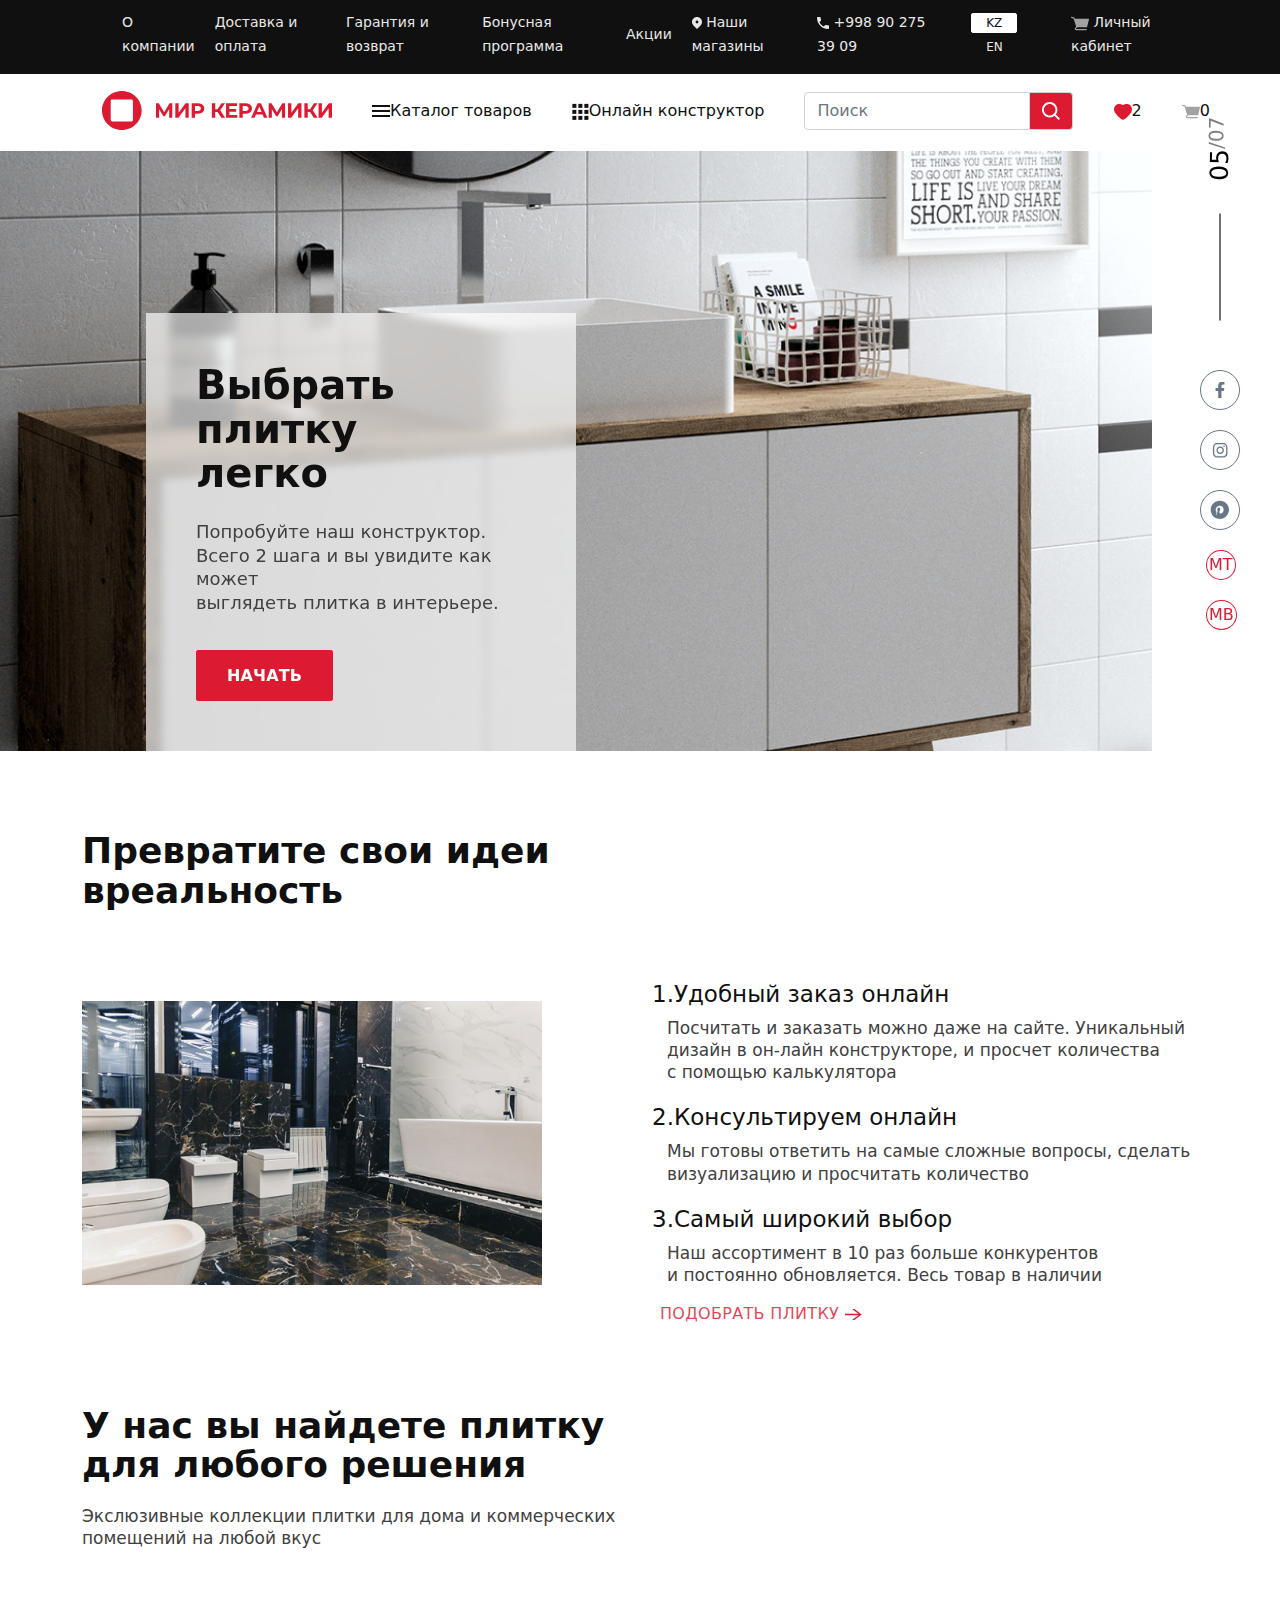
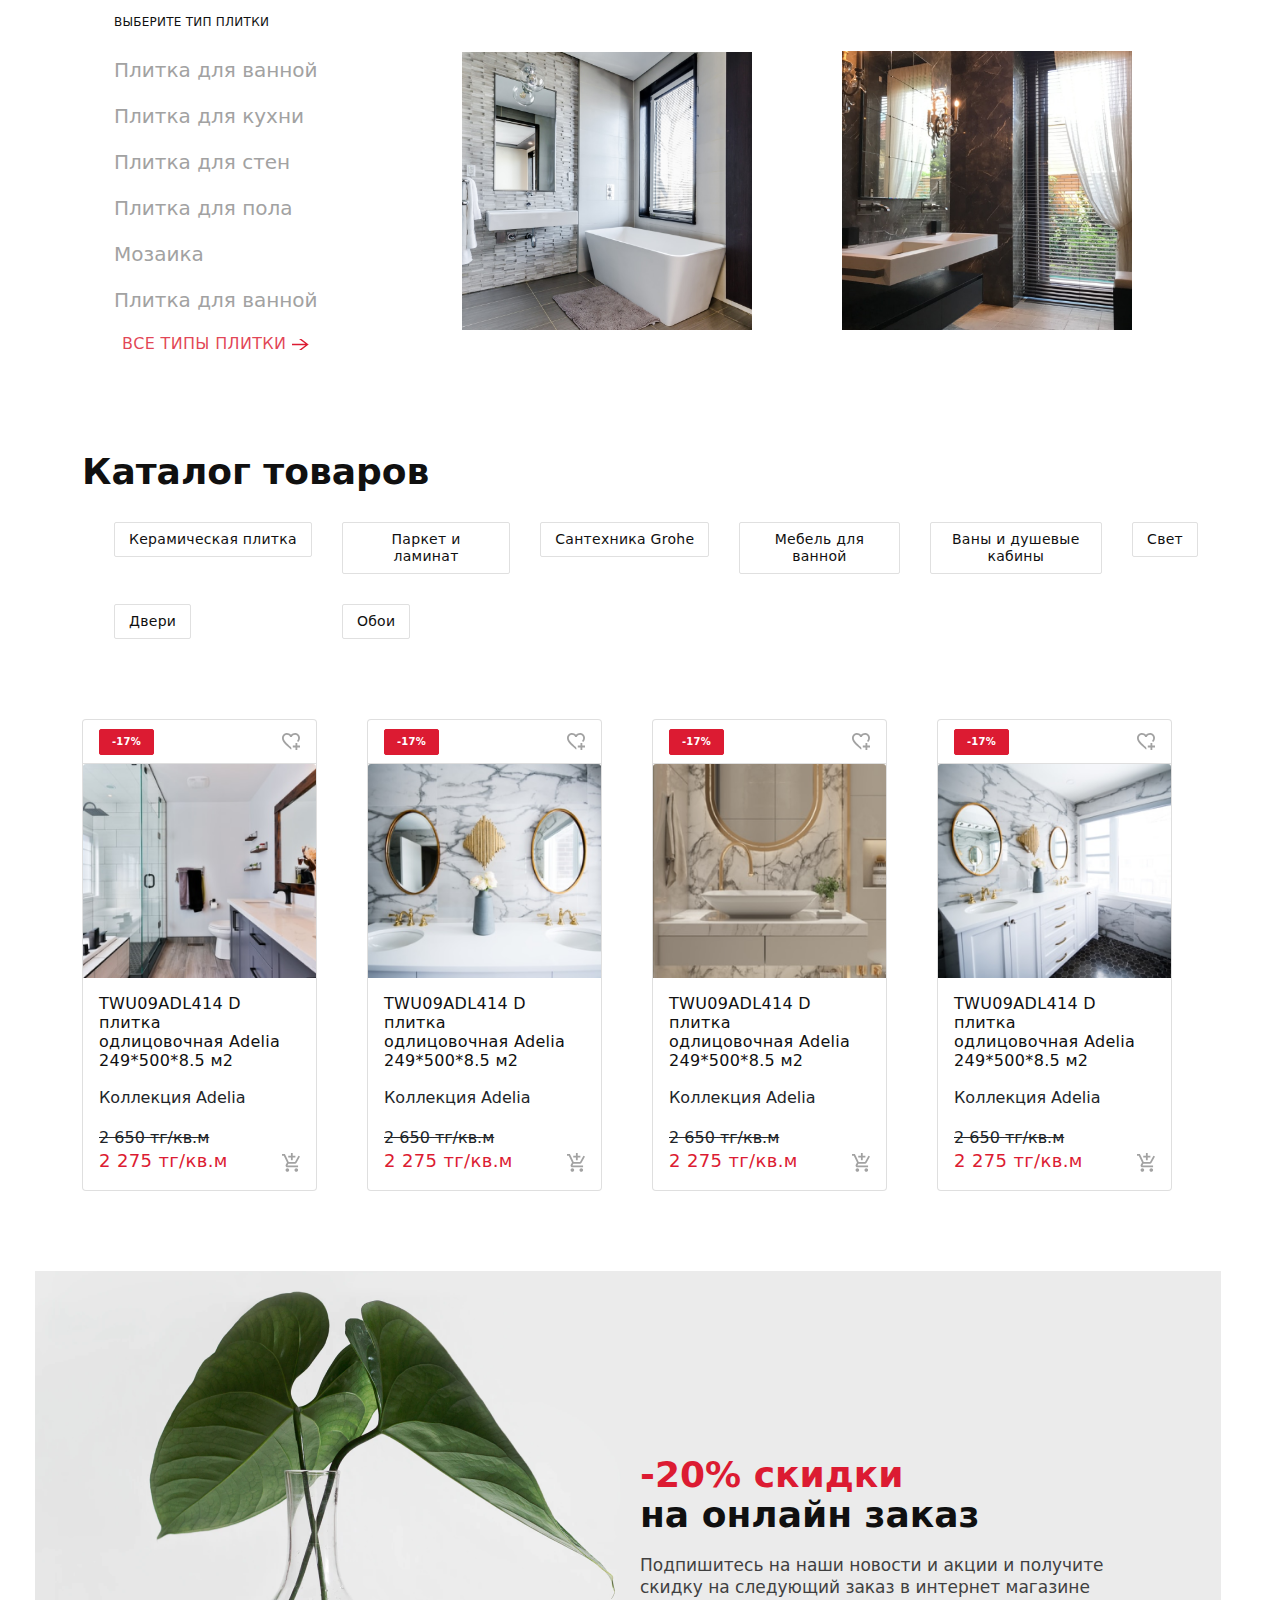
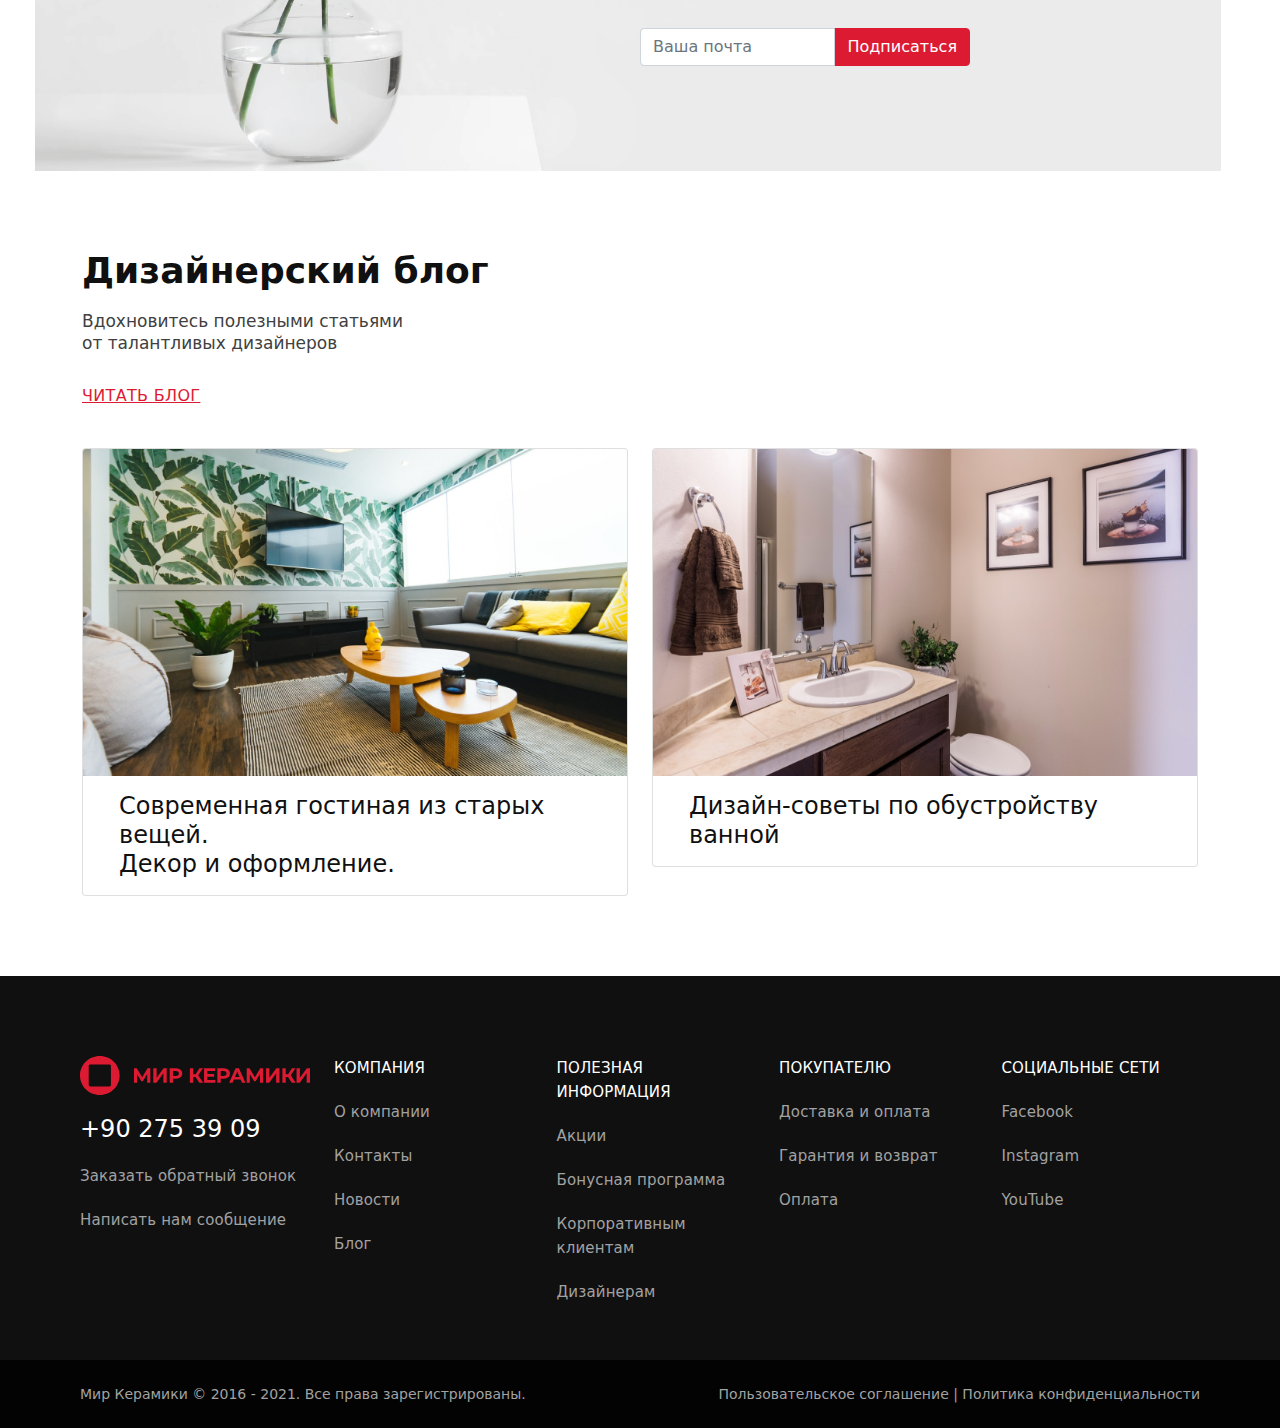
<file: index.html>
<!DOCTYPE html>
<html lang="en">
<head>
  <meta charset="UTF-8">
  <meta http-equiv="X-UA-Compatible" content="IE=edge">
  <meta name="viewport" content="width=device-width, initial-scale=1.0">
  <title>B.Sobitxanov</title>
  <link rel="stylesheet" href="bootstrap_files/css/bootstrap.min.css">
  <link rel="stylesheet" href="Style/style.css">
</head>
<body>
  <!-- nav_1 -->
  <nav class="nav_bar">
    <ul class="respon_ul">
      <li class="respon_li"><a href="#"><img src="./img/Vector (2).svg" alt=""></a></li>
      <!-- <li class="respon_li"><a href="#">О компании</a></li> -->
    </ul>
      <button class="menu">Menu</button>
      <input type="checkbox" id="chec"> 
    <ul class="nav_ul">
      <li class="li_link" style="--b:1"><a href="index.html"><img src="./img/Vector (2).svg" alt=""></a></li>
      <li class="li_link" style="--b:2"><a href="#next_2">О компании</a></li>
      <li class="li_link" style="--b:3"><a href="#next_3">Доставка и оплата</a></li>
      <li class="li_link" style="--b:4"><a href="#next_4">Гарантия и возврат</a></li>
      <li class="li_link" style="--b:5"><a href="#next_5">Бонусная программа</a></li>
      <li class="li_link" style="--b:6"><a href="#next_6">Акции</a></li>
      <li class="li_link" style="--b:7"><a href="#">
          <span><img src="./img/Vector1.svg" alt=""></span>
          Наши магазины
        </a></li>
      <li class="li_link link_animatsiya" style="--b:8"><a href="#">
          <span><img src="./img/Vector3.svg" alt=""></span>
          +998 90 275 39 09
        </a></li>
    </ul>
    <ul class="nav_ul2">
      <li class="li_link"><a href="#">
          <button class="nav_btn1">KZ</button>
          <button class="nav_btn2">EN</button>
        </a></li>
      <li class="li_link"><a href="#">
          <img src="./img/Vector.svg" alt="">
          Личный кабинет
        </a></li>
    </ul>
  </nav>
  <!-- nav_2 -->
  <div class="container Каталог">
    <ul class="товаров_ul d-flex">
      <li class="товаров_li katalog"><a href="index.html"><img src="./img/Vector (2).svg" alt=""></a></li>
      <li class="товаров_li katalog"><a href="#">
          <span><img src="./img/Vector (3).svg" alt=""></span>
          Каталог товаров</a></li>
      <li class="товаров_li katalog"><a href="#">
          <span><img src="./img/Vector.png" alt=""></span>
          Онлайн конструктор</a></li>
      <li class="товаров_li"><a href="#">
          <div class="input-group">
            <input type="text" class="form-control" placeholder="Поиск"
              aria-label="Dollar amount (with dot and two decimal places)">
            <span class="input-group-text span_bg"><img src="./img/lupa.svg" alt=""></span>
          </div>
        </a></li>
      <li class="товаров_li likke katalog"><a href="index.html"><span class="like_span"><img src="./img/like.svg"
              alt=""></span><span class="like">2</span></a></li>
      <li class="товаров_li likke katalog"><a href="bсего.html"><span class="shop_span"><img src="./img/shop.svg"
              alt=""></span><span class="shop">0</span></a></li>
    </ul>
  </div>
  <!-- SECTION_1 -->
  <section class="плитку">
    <div class="легко">
      <h1 style="--c:1" id="next_1">Выбрать плитку <br>
        легко</h1>
      <p style="--c:2">Попробуйте наш конструктор. <br> Всего 2 шага и вы увидите как может <br>выглядеть плитка в интерьере.</p>
      <form style="--c:3" action="https://t.me/SobitxanovBahromjon">
        <button>Начать</button>
      </form>
    </div>
  </section>
  <!-- SECTION_2 -->
  <section class="container свои all_mt">
    <h1 class="all_h1" id="next_2">Превратите свои идеи <br> вреальность</h1>
    <div class="row свои_cards">
      <div class="col-xl-6 col-lg-6 свои_img">
        <img src="./img/7-1170x450 1.png" alt="">
      </div>
      <div class="col-xl-6 col-lg-6">
        <div class="заказ">
          <h3>1.Удобный заказ онлайн</h3>
          <p>Посчитать и заказать можно даже на сайте. Уникальный <br> дизайн в он-лайн конструкторе, и просчет
            количества <br> с помощью калькулятора</p>
        </div>
        <div class="заказ">
          <h3>2.Консультируем онлайн</h3>
          <p>Мы готовы ответить на самые сложные вопросы, сделать <br> визуализацию и просчитать количество</p>
        </div>
        <div class="заказ">
          <h3>3.Самый широкий выбор</h3>
          <p>Наш ассортимент в 10 раз больше конкурентов <br> и постоянно обновляется. Весь товар в наличии</p>
        </div>
        <div class="readmore">
          <form action="https://t.me/SobitxanovBahromjon">
            <button>
              Подобрать плитку
              <span><img src="./img/Vector 1.svg" alt=""></span>
            </button>
          </form>
        </div>
      </div>
    </div>
  </section>
  <!-- SECTION_3 -->
  <section class="container коллекции all_mt">
    <h1 class="all_h1" id="next_3">У нас вы найдете плитку <br> для любого решения</h1>
    <p class="all_p">Экслюзивные коллекции плитки для дома и коммерческих <br> помещений на любой вкус</p>
    <div class="row коллекции_cards">
      <div class="col-xl-4 col-lg-6 col-md-12 col-sm-12">
        <ul class="коллекции_ul">
          <li class="коллекции_hed"><a href="#">ВЫБЕРИТЕ ТИП ПЛИТКИ</a></li>
          <li class="коллекции_li"><a href="#">Плитка для ванной</a></li>
          <li class="коллекции_li"><a href="#">Плитка для кухни</a></li>
          <li class="коллекции_li"><a href="#">Плитка для стен</a></li>
          <li class="коллекции_li"><a href="#">Плитка для пола</a></li>
          <li class="коллекции_li"><a href="#">Мозаика</a></li>
          <li class="коллекции_li"><a href="#">Плитка для ванной</a></li>
          <li class="коллекции_btn"><a href="#">
              <div class="readmore">
                <form action="https://t.me/SobitxanovBahromjon">
                  <button>
                    Все типы плитки
                    <span><img src="./img/Vector 1.svg" alt=""></span>
                  </button>
                </form>
              </div>
            </a></li>
        </ul>
      </div>
      <div class="col-xl-4 col-lg-6 col-md-6 col-sm-12 коллекции_cards_img">
        <img src="./img/Rectangle 3.png" alt="">
      </div>
      <div class="col-xl-4 col-lg-6 col-md-6 col-sm-12 коллекции_cards_img">
        <img src="./img/Rectangle 4.png" alt="">
      </div>
    </div>
  </section>
  <!-- SECTION_4 -->
  <section class="container Перейти all_mt">
    <h1 class="all_h1 Перейти_h1" id="next_4">Каталог товаров</h1>
    <ul class="Перейти_ul">
      <li class="Перейти_li"><a href="https://t.me/SobitxanovBahromjon"><button class="Перейти_btn">Керамическая плитка</button></a></li>
      <li class="Перейти_li"><a href="https://t.me/SobitxanovBahromjon"><button class="Перейти_btn">Паркет и ламинат</button></a></li>
      <li class="Перейти_li"><a href="https://t.me/SobitxanovBahromjon"><button class="Перейти_btn">Сантехника Grohe</button></a></li>
      <li class="Перейти_li"><a href="https://t.me/SobitxanovBahromjon"><button class="Перейти_btn">Мебель для ванной</button></a></li>
      <li class="Перейти_li"><a href="https://t.me/SobitxanovBahromjon"><button class="Перейти_btn">Ваны и душевые кабины</button></a></li>
      <li class="Перейти_li"><a href="https://t.me/SobitxanovBahromjon"><button class="Перейти_btn">Свет</button></a></li>
      <li class="Перейти_li"><a href="https://t.me/SobitxanovBahromjon"><button class="Перейти_btn">Двери</button></a></li>
      <li class="Перейти_li"><a href="https://t.me/SobitxanovBahromjon"><button class="Перейти_btn">Обои</button></a></li>
    </ul>
    <!-- <button class="Перейти_btn">Керамическая плитка</button>
    <button class="Перейти_btn">Паркет и ламинат</button>
    <button class="Перейти_btn">Сантехника Grohe</button>
    <button class="Перейти_btn">Мебель для ванной</button>
    <button class="Перейти_btn">Ваны и душевые кабины</button>
    <button class="Перейти_btn">Свет</button>
    <button class="Перейти_btn">Двери</button>
    <button class="Перейти_btn">Обои</button> -->
    <div class="row all_mt Перейти_cards">
      <div class="col-xl-3 col-lg-4 col-md-6 col-sm-12 m-6 Перейти_card">
        <div class="card card_img">
          <div class="card-header card_header d-flex">
            <div class="card_header_btn">
              <button>-17%</button>
            </div>
            <div class="card_header_img">
              <img src="./img/Vector (7).svg" alt="">
            </div>
          </div>
          <span class="card_span"><img src="./img/Rectangle 2.png" class="card-img-top" alt="..."></span>
          <div class="card-body">
            <p class="card-text card_p">TWU09ADL414 D плитка <br> одлицовочная Adelia <br>
              249*500*8.5 м2</p>
            <p class="Коллекция">Коллекция Adelia</p>
            <del class="Коллекция">2 650 тг/кв.м</del>
            <div class="narx d-flex">
              <a href="#">2 275 тг/кв.м</a>
              <button><span class="btn_img"><img src="./img/Vector (6).svg" alt=""></span></button>
            </div>
          </div>
        </div>
      </div>
      <div class="col-xl-3 col-lg-4 col-md-6 col-sm-12 m-6 Перейти_card">
        <div class="card card_img Перейтиcard1">
          <div class="card-header card_header d-flex">
            <div class="card_header_btn">
              <button>-17%</button>
            </div>
            <div class="card_header_img">
              <img src="./img/Vector (7).svg" alt="">
            </div>
          </div>
          <span class="card_span"><img src="./img/Rectangle 2 (1).png" class="card-img-top" alt="..."></span>
          <div class="card-body">
            <p class="card-text card_p">TWU09ADL414 D плитка <br> одлицовочная Adelia <br>
              249*500*8.5 м2</p>
            <p class="Коллекция">Коллекция Adelia</p>
            <del class="Коллекция">2 650 тг/кв.м</del>
            <div class="narx d-flex">
              <a href="#">2 275 тг/кв.м</a>
              <button><span class="btn_img"><img src="./img/Vector (6).svg" alt=""></span></button>
            </div>
          </div>
        </div>
      </div>
      <div class="col-xl-3 col-lg-4 col-md-6 col-sm-12 m-6 Перейти_card">
        <div class="card card_img Перейтиcard">
          <div class="card-header card_header d-flex">
            <div class="card_header_btn">
              <button>-17%</button>
            </div>
            <div class="card_header_img">
              <img src="./img/Vector (7).svg" alt="">
            </div>
          </div>
          <span class="card_span"><img src="./img/Rectangle 2 (2).png" class="card-img-top" alt="..."></span>
          <div class="card-body">
            <p class="card-text card_p">TWU09ADL414 D плитка <br> одлицовочная Adelia <br>
              249*500*8.5 м2</p>
            <p class="Коллекция">Коллекция Adelia</p>
            <del class="Коллекция">2 650 тг/кв.м</del>
            <div class="narx d-flex">
              <a href="#">2 275 тг/кв.м</a>
              <button><span class="btn_img"><img src="./img/Vector (6).svg" alt=""></span></button>
            </div>
          </div>
        </div>
      </div>
      <div class="col-xl-3 col-lg-4 col-md-6 col-sm-12 m-6 Перейти_card">
        <div class="card card_img Перейтиcard">
          <div class="card-header card_header d-flex">
            <div class="card_header_btn">
              <button>-17%</button>
            </div>
            <div class="card_header_img">
              <img src="./img/Vector (7).svg" alt="">
            </div>
          </div>
          <span class="card_span"><img src="./img/Rectangle 2 (3).png" class="card-img-top" alt="..."></span>
          <div class="card-body">
            <p class="card-text card_p">TWU09ADL414 D плитка <br> одлицовочная Adelia <br>
              249*500*8.5 м2</p>
            <p class="Коллекция">Коллекция Adelia</p>
            <del class="Коллекция">2 650 тг/кв.м</del>
            <div class="narx d-flex">
              <a href="#">2 275 тг/кв.м</a>
              <button><span class="btn_img"><img src="./img/Vector (6).svg" alt=""></span></button>
            </div>
          </div>
        </div>
      </div>
    </div>
  </section>
  <!-- SECTION_5 -->
  <section class="row скидки all_mt">
    <div class="col-xl-6 col-lg-6 col-md-6 скидки_img">
      <!-- <img src="./img/img (1).png" alt=""> -->
    </div>
    <div class="col-xl-6 col-lg-6 col-md-6 скидки_header">
      <h1 class="all_h1" id="next_5"><span class="foiz">-20% скидки</span><br> на онлайн заказ </h1>
      <p class="all_p скидки_header_p">Подпишитесь на наши новости и акции и получите <br> скидку на следующий заказ
        в интернет магазине
      </p>
      <form action="https://t.me/SobitxanovBahromjon">
        <div class="input-group card_input">
          <input type="email" id="cardinput" placeholder="Ваша почта" class="form-control"
            aria-label="Dollar amount (with dot and two decimal places)">
          <button class="input-group-text card_input_sp" id="cardbtn">Подписаться</button>
        </div>
      </form>
    </div>
    </div>
  </section>
  <!-- SECTION_6_CARD_DUO -->
  <section class="container блог all_mt">
    <h1 class="all_h1" id="next_6">Дизайнерский блог</h1>
    <p class="all_p блог_p">Вдохновитесь полезными статьями <br> от талантливых дизайнеров</p>
    <button class="блог_btn"><a href="#">Читать блог</a></button>
    <div class="row блог_cards">
      <div class="col-lg-6 col-md-6 col-sm-12 card_hover_body">
        <div class="card card_blog">
          <span class="card_span card_sp_hover">
            <img src="./img/Rectangle 6.png" class="card-img-top" alt="...">
            <span class="card_span_hover">
              <svg style="--a:1" xmlns="http://www.w3.org/2000/svg" width="16" height="16" fill="currentColor" class="bi bi-send"
                viewBox="0 0 16 16">
                <path
                  d="M15.854.146a.5.5 0 0 1 .11.54l-5.819 14.547a.75.75 0 0 1-1.329.124l-3.178-4.995L.643 7.184a.75.75 0 0 1 .124-1.33L15.314.037a.5.5 0 0 1 .54.11ZM6.636 10.07l2.761 4.338L14.13 2.576 6.636 10.07Zm6.787-8.201L1.591 6.602l4.339 2.76 7.494-7.493Z" />
              </svg>
              <svg style="--a:2" xmlns="http://www.w3.org/2000/svg" width="16" height="16" fill="currentColor"
                class="bi bi-bookmark" viewBox="0 0 16 16">
                <path
                  d="M2 2a2 2 0 0 1 2-2h8a2 2 0 0 1 2 2v13.5a.5.5 0 0 1-.777.416L8 13.101l-5.223 2.815A.5.5 0 0 1 2 15.5V2zm2-1a1 1 0 0 0-1 1v12.566l4.723-2.482a.5.5 0 0 1 .554 0L13 14.566V2a1 1 0 0 0-1-1H4z" />
              </svg>
              <svg style="--a:3" xmlns="http://www.w3.org/2000/svg" width="16" height="16" fill="currentColor" class="bi bi-bell"
                viewBox="0 0 16 16">
                <path
                  d="M8 16a2 2 0 0 0 2-2H6a2 2 0 0 0 2 2zM8 1.918l-.797.161A4.002 4.002 0 0 0 4 6c0 .628-.134 2.197-.459 3.742-.16.767-.376 1.566-.663 2.258h10.244c-.287-.692-.502-1.49-.663-2.258C12.134 8.197 12 6.628 12 6a4.002 4.002 0 0 0-3.203-3.92L8 1.917zM14.22 12c.223.447.481.801.78 1H1c.299-.199.557-.553.78-1C2.68 10.2 3 6.88 3 6c0-2.42 1.72-4.44 4.005-4.901a1 1 0 1 1 1.99 0A5.002 5.002 0 0 1 13 6c0 .88.32 4.2 1.22 6z" />
              </svg>
              <svg style="--a:4" xmlns="http://www.w3.org/2000/svg" width="16" height="16" fill="currentColor"
                class="bi bi-info-square" viewBox="0 0 16 16">
                <path
                  d="M14 1a1 1 0 0 1 1 1v12a1 1 0 0 1-1 1H2a1 1 0 0 1-1-1V2a1 1 0 0 1 1-1h12zM2 0a2 2 0 0 0-2 2v12a2 2 0 0 0 2 2h12a2 2 0 0 0 2-2V2a2 2 0 0 0-2-2H2z" />
                <path
                  d="m8.93 6.588-2.29.287-.082.38.45.083c.294.07.352.176.288.469l-.738 3.468c-.194.897.105 1.319.808 1.319.545 0 1.178-.252 1.465-.598l.088-.416c-.2.176-.492.246-.686.246-.275 0-.375-.193-.304-.533L8.93 6.588zM9 4.5a1 1 0 1 1-2 0 1 1 0 0 1 2 0z" />
              </svg>
              <svg style="--a:5" xmlns="http://www.w3.org/2000/svg" width="16" height="16" fill="currentColor"
                class="bi bi-exclamation-circle" viewBox="0 0 16 16">
                <path d="M8 15A7 7 0 1 1 8 1a7 7 0 0 1 0 14zm0 1A8 8 0 1 0 8 0a8 8 0 0 0 0 16z" />
                <path
                  d="M7.002 11a1 1 0 1 1 2 0 1 1 0 0 1-2 0zM7.1 4.995a.905.905 0 1 1 1.8 0l-.35 3.507a.552.552 0 0 1-1.1 0L7.1 4.995z" />
              </svg>
            </span>
          </span>
          <div class="card-body">
            <p class="card-text блог_card_p">Современная гостиная из старых вещей. <br>
              Декор и оформление.
            </p>
          </div>
        </div>
      </div>
      <div class="col-lg-6 col-md-6 col-sm-12 card_hover_body блог_crd_mt">
        <div class="card card_blog card_2blog">
          <span class="card_span card_sp_hover">
            <img src="./img/Rectangle 6 (1).png" class="card-img-top" alt="...">
            <span class="card_span_hover">
              <svg style="--a:1" xmlns="http://www.w3.org/2000/svg" width="16" height="16" fill="currentColor"
                class="bi bi-send" viewBox="0 0 16 16">
                <path
                  d="M15.854.146a.5.5 0 0 1 .11.54l-5.819 14.547a.75.75 0 0 1-1.329.124l-3.178-4.995L.643 7.184a.75.75 0 0 1 .124-1.33L15.314.037a.5.5 0 0 1 .54.11ZM6.636 10.07l2.761 4.338L14.13 2.576 6.636 10.07Zm6.787-8.201L1.591 6.602l4.339 2.76 7.494-7.493Z" />
              </svg>
              <svg style="--a:2" xmlns="http://www.w3.org/2000/svg" width="16" height="16" fill="currentColor"
                class="bi bi-bookmark" viewBox="0 0 16 16">
                <path
                  d="M2 2a2 2 0 0 1 2-2h8a2 2 0 0 1 2 2v13.5a.5.5 0 0 1-.777.416L8 13.101l-5.223 2.815A.5.5 0 0 1 2 15.5V2zm2-1a1 1 0 0 0-1 1v12.566l4.723-2.482a.5.5 0 0 1 .554 0L13 14.566V2a1 1 0 0 0-1-1H4z" />
              </svg>
              <svg style="--a:3" xmlns="http://www.w3.org/2000/svg" width="16" height="16" fill="currentColor"
                class="bi bi-bell" viewBox="0 0 16 16">
                <path
                  d="M8 16a2 2 0 0 0 2-2H6a2 2 0 0 0 2 2zM8 1.918l-.797.161A4.002 4.002 0 0 0 4 6c0 .628-.134 2.197-.459 3.742-.16.767-.376 1.566-.663 2.258h10.244c-.287-.692-.502-1.49-.663-2.258C12.134 8.197 12 6.628 12 6a4.002 4.002 0 0 0-3.203-3.92L8 1.917zM14.22 12c.223.447.481.801.78 1H1c.299-.199.557-.553.78-1C2.68 10.2 3 6.88 3 6c0-2.42 1.72-4.44 4.005-4.901a1 1 0 1 1 1.99 0A5.002 5.002 0 0 1 13 6c0 .88.32 4.2 1.22 6z" />
              </svg>
              <svg style="--a:4" xmlns="http://www.w3.org/2000/svg" width="16" height="16" fill="currentColor"
                class="bi bi-info-square" viewBox="0 0 16 16">
                <path
                  d="M14 1a1 1 0 0 1 1 1v12a1 1 0 0 1-1 1H2a1 1 0 0 1-1-1V2a1 1 0 0 1 1-1h12zM2 0a2 2 0 0 0-2 2v12a2 2 0 0 0 2 2h12a2 2 0 0 0 2-2V2a2 2 0 0 0-2-2H2z" />
                <path
                  d="m8.93 6.588-2.29.287-.082.38.45.083c.294.07.352.176.288.469l-.738 3.468c-.194.897.105 1.319.808 1.319.545 0 1.178-.252 1.465-.598l.088-.416c-.2.176-.492.246-.686.246-.275 0-.375-.193-.304-.533L8.93 6.588zM9 4.5a1 1 0 1 1-2 0 1 1 0 0 1 2 0z" />
              </svg>
              <svg style="--a:5" xmlns="http://www.w3.org/2000/svg" width="16" height="16" fill="currentColor"
                class="bi bi-exclamation-circle" viewBox="0 0 16 16">
                <path d="M8 15A7 7 0 1 1 8 1a7 7 0 0 1 0 14zm0 1A8 8 0 1 0 8 0a8 8 0 0 0 0 16z" />
                <path
                  d="M7.002 11a1 1 0 1 1 2 0 1 1 0 0 1-2 0zM7.1 4.995a.905.905 0 1 1 1.8 0l-.35 3.507a.552.552 0 0 1-1.1 0L7.1 4.995z" />
              </svg>
            </span>
          </span>
          <div class="card-body">
            <p class="card-text блог_card_p">Дизайн-советы по обустройству <br> ванной
            </p>
          </div>
        </div>
      </div>
    </div>
  </section>
  <footer class="footer all_mt" id="next_7">
    <div class="row">
        <ul class="col fotr_ul d-flex">
          <li class="fotr_head"><a href="index.html"><img src="./img/Vector (2).svg" alt=""></a></li>
          <li class="fotr_namer"><a href="https://t.me/SobitxanovBahromjon"><span id="tel">+</span>90 275 39 09</a></li>
          <li class="fotr_li"><a href="#">Заказать обратный звонок</a></li>
          <li class="fotr_li"><a href="#">Написать нам сообщение</a></li>
        </ul>
        <ul class="col fotr_ul d-flex">
          <li class="fotr_head"><a href="#">Компания</a></li>
          <li class="fotr_li"><a href="#">О компании</a></li>
          <li class="fotr_li"><a href="#">Контакты</a></li>
          <li class="fotr_li"><a href="#">Новости</a></li>
          <li class="fotr_li"><a href="#">Блог</a></li>
        </ul>
        <ul class="col fotr_ul d-flex">
          <li class="fotr_head"><a href="#">ПОЛЕЗНАЯ ИНФОРМАЦИЯ</a></li>
          <li class="fotr_li"><a href="#">Акции</a></li>
          <li class="fotr_li"><a href="#">Бонусная программа</a></li>
          <li class="fotr_li"><a href="#">Корпоративным клиентам</a></li>
          <li class="fotr_li"><a href="#">Дизайнерам</a></li>
        </ul>
        <ul class="col fotr_ul d-flex">
          <li class="fotr_head"><a href="#">Покупателю</a></li>
          <li class="fotr_li"><a href="#">Доставка и оплата</a></li>
          <li class="fotr_li"><a href="#">Гарантия и возврат</a></li>
          <li class="fotr_li"><a href="#">Оплата</a></li>
        </ul>
        <ul class="col fotr_ul d-flex">
          <li class="fotr_head"><a href="#">Социальные сети</a></li>
          <li class="fotr_li"><a href="#">Facebook</a></li>
          <li class="fotr_li"><a href="#">Instagram</a></li>
          <li class="fotr_li"><a href="#">YouTube</a></li>
        </ul>
    </div>
  </footer>
  <div class="Мир d-flex">
        <a href="#">Мир Керамики © 2016 - 2021. Все права зарегистрированы.</a>
        <a href="#">Пользовательское соглашение | Политика конфиденциальности</a>
  </div>
  <div class="position">
    <p>05<span>/07</span></p>
    <div class="chiziq"></div>
    <div class="position_imgs">
      <a href="https://t.me/SobitxanovBahromjon"><img src="./img/facebook.svg" alt=""></a>
      <a href="https://t.me/SobitxanovBahromjon"><img src="./img/instagram.svg" alt=""></a>
      <a href="https://t.me/SobitxanovBahromjon"><img src="./img/Group 138 (1).svg" alt=""></a>
      <a href="#"><button id="top">MT</button></a>
      <a href="#next_7"><button id="bottom">MB</button></a>
    </div>
  </div>
</body>
</html>
</file>
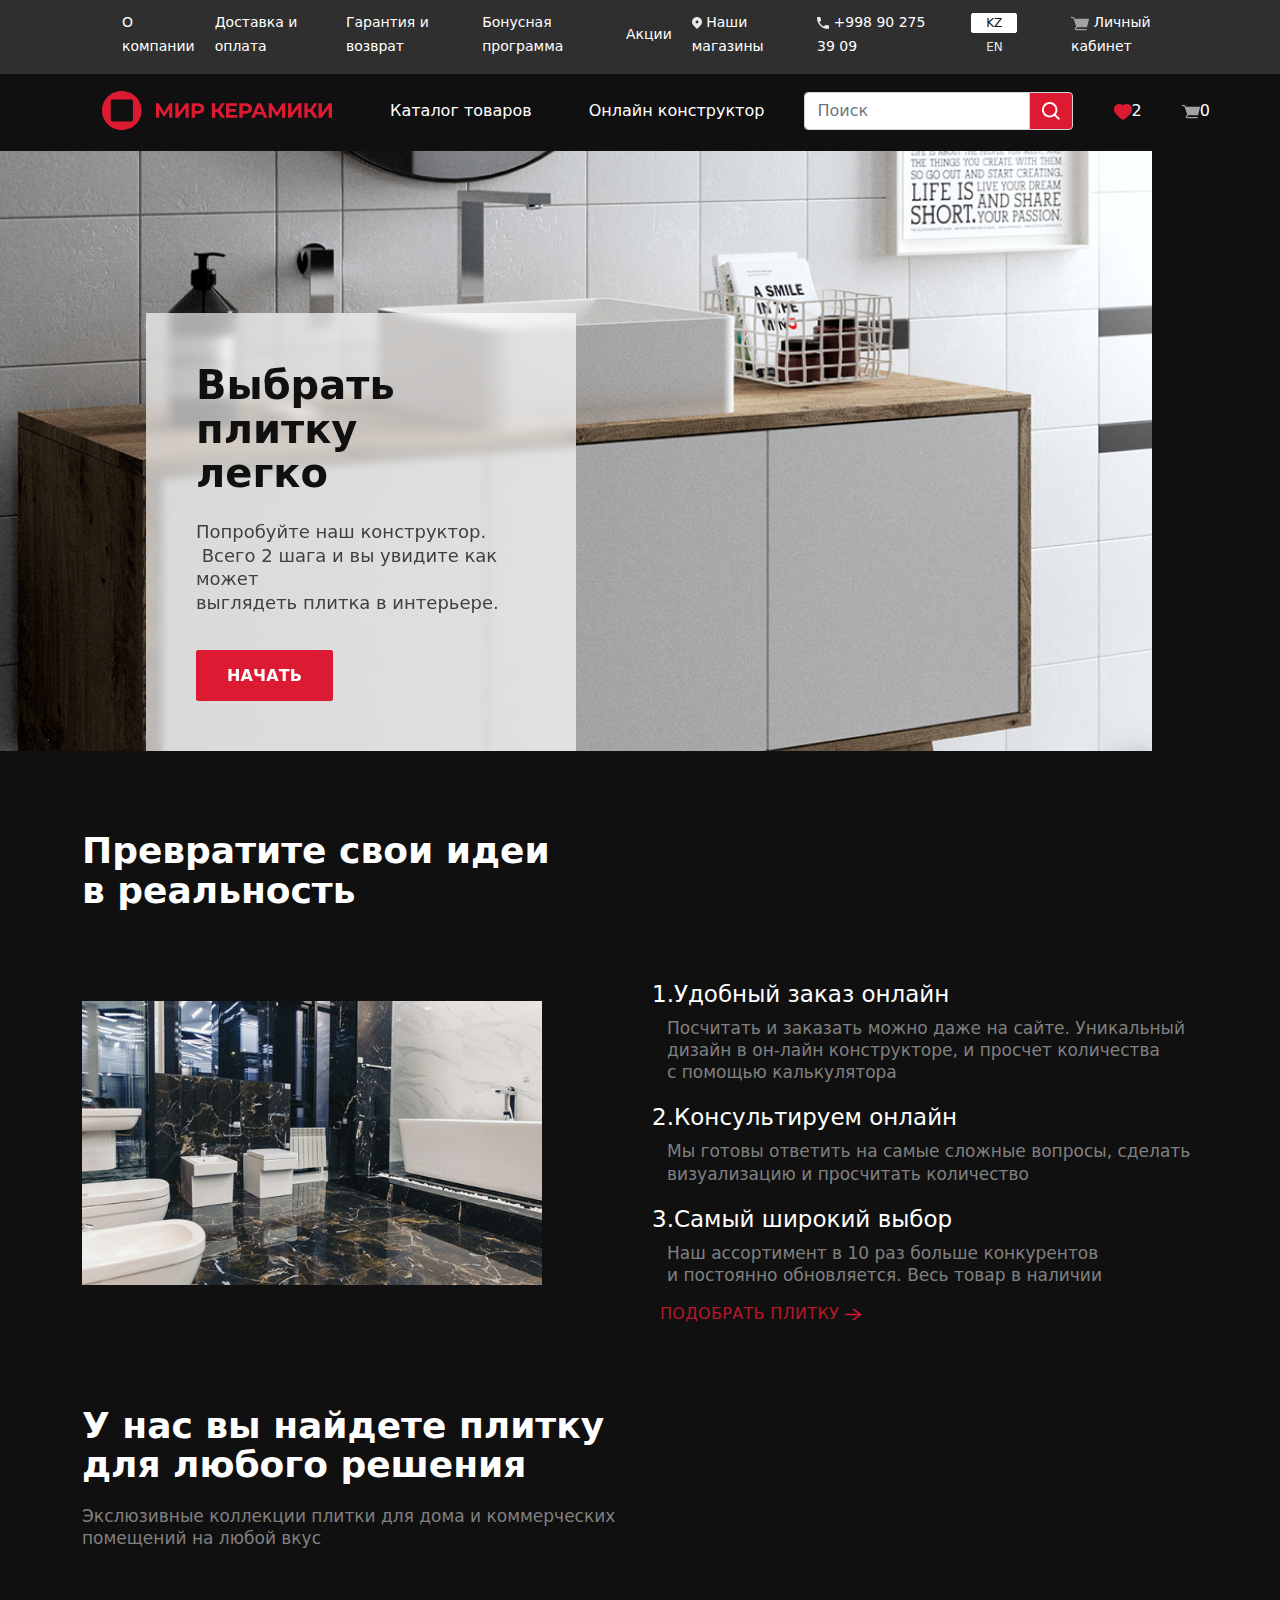
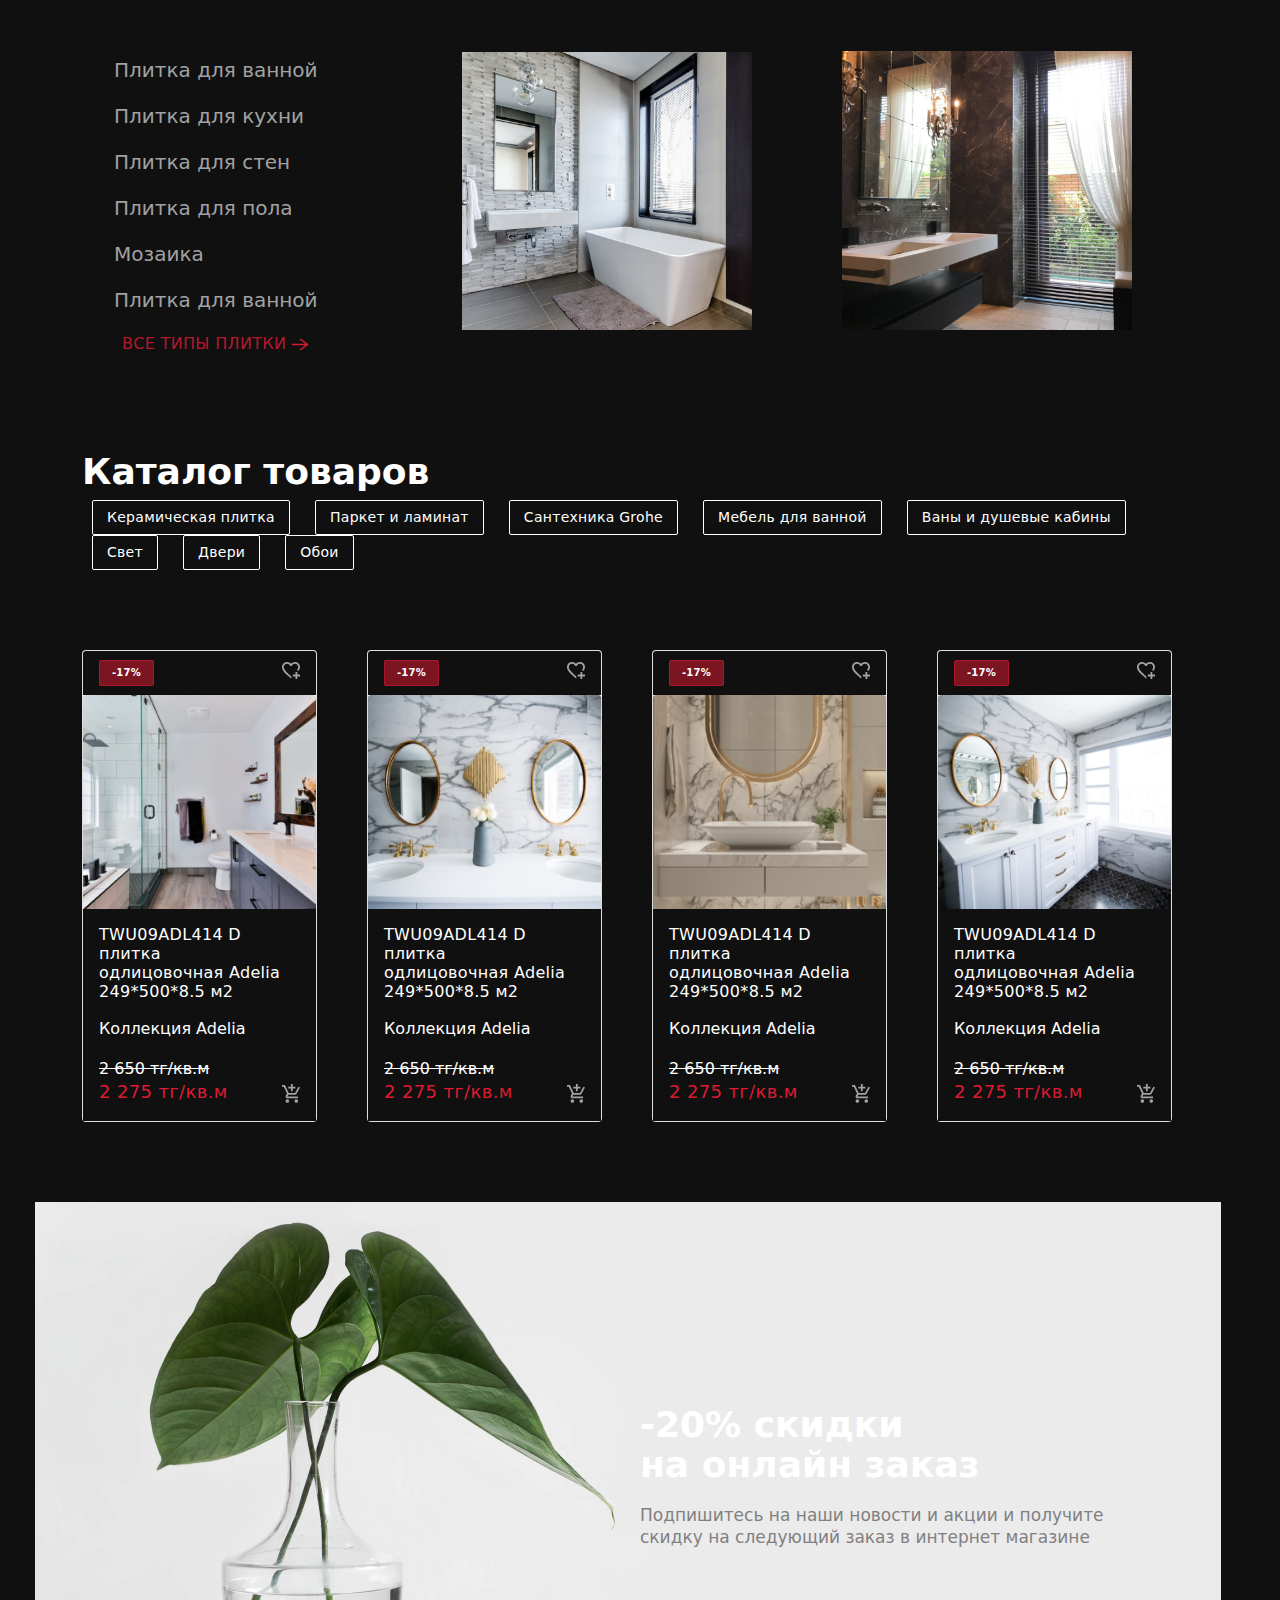
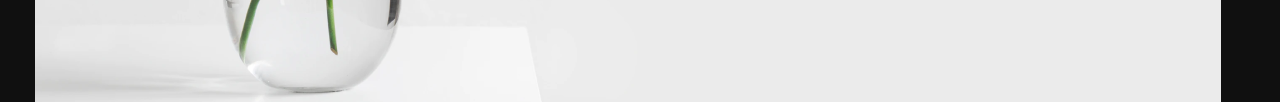
<file: bсего.html>
<!DOCTYPE html>
<html lang="en">
<head>
    <meta charset="UTF-8">
    <meta http-equiv="X-UA-Compatible" content="IE=edge">
    <meta name="viewport" content="width=device-width, initial-scale=1.0">
    <title>МИР</title>
    <link rel="stylesheet" href="bootstrap_files/css/bootstrap.min.css">
    <link rel="stylesheet" href="Style/bсего.css">
</head>
<body>
    <!-- nav_1 -->
    <nav class="nav_bar d-flex">
        <ul class="nav_ul d-flex">
            <li class="li_link"><a href="#">О компании</a></li>
            <li class="li_link"><a href="#">Доставка и оплата</a></li>
            <li class="li_link"><a href="#">Гарантия и возврат</a></li>
            <li class="li_link"><a href="#">Бонусная программа</a></li>
            <li class="li_link"><a href="#">Акции</a></li>
            <li class="li_link"><a href="#">
                <span><img src="./img/Vector1.svg" alt=""></span>
                Наши магазины
            </a></li>
            <li class="li_link"><a href="#">
                <span><img src="./img/Vector3.svg" alt=""></span>
                +998 90 275 39 09
            </a></li>
        </ul>
        <ul class="nav_ul2 d-flex">
            <li class="li_link"><a href="#">
                <button class="nav_btn1">KZ</button>
                <button class="nav_btn2">EN</button>
            </a></li>
            <li class="li_link"><a href="#">
                <img src="./img/Vector.svg" alt="">
                Личный кабинет
            </a></li>
        </ul>
    </nav>
    <!-- nav_2 -->
    <div class="container Каталог">
        <ul class="товаров_ul d-flex">
            <li class="товаров_li"><a href="index.html"><img src="./img/Vector (2).svg" alt=""></a></li>
            <li class="товаров_li"><a href="#">
              <span><img src="./img/Vector (3).svg" alt=""></span>
                Каталог товаров</a></li>
            <li class="товаров_li"><a href="#">
              <span><img src="./img/Vector.png" alt=""></span>
              Онлайн конструктор</a></li>
            <li class="товаров_li"><a href="#">
              <div class="input-group">
                <input type="text" class="form-control" placeholder="Поиск" aria-label="Dollar amount (with dot and two decimal places)">
                <span class="input-group-text span_bg"><img src="./img/lupa.svg" alt=""></span>
              </div>
            </a></li>
            <li class="товаров_li likke"><a href="index.html"><span class="like_span"><img src="./img/like.svg" alt=""></span><span class="like">2</span></a></li>
            <li class="товаров_li likke"><a href="bсего.html"><span class="shop_span"><img src="./img/shop.svg" alt=""></span><span class="shop">0</span></a></li>
          </ul>
    </div>
    <!-- SECTION_1 -->
    <section class="плитку">
        <!-- <img src="./img/image 40.png" alt=""> -->
        <div class="легко">
            <h1>Выбрать плитку <br>
            легко</h1>
            <p>Попробуйте наш конструктор. <br>  Всего 2 шага и вы увидите как может <br>выглядеть плитка в интерьере.</p>
            <form action="https://t.me/SobitxanovBahromjon">
                <button>Начать</button>
            </form>
        </div>
    </section>
    <!-- SECTION_2 -->
    <section class="container свои all_mt">
        <h1 class="all_h1">Превратите свои идеи <br> в реальность</h1>
        <div class="row свои_cards">
            <div class="col-xl-6 col-lg-6 свои_img">
                <img src="./img/7-1170x450 1.png" alt="">
            </div>
            <div class="col-xl-6 col-lg-6">
                <div class="заказ">
                  <h3>1.Удобный заказ онлайн</h3>
                  <p>Посчитать и заказать можно даже на сайте. Уникальный <br> дизайн в он-лайн конструкторе, и просчет количества <br> с помощью калькулятора</p>
                </div>
                <div class="заказ">
                  <h3>2.Консультируем онлайн</h3>
                  <p>Мы готовы ответить на самые сложные вопросы, сделать <br> визуализацию и просчитать количество</p>
                </div>
                <div class="заказ"> 
                  <h3>3.Самый широкий выбор</h3>
                  <p>Наш ассортимент в 10 раз больше конкурентов <br>  и постоянно обновляется. Весь товар в наличии</p>
                </div>
                <div class="readmore">
                  <form action="https://t.me/SobitxanovBahromjon">
                    <button>
                        Подобрать плитку
                        <span><img src="./img/Vector 1.svg" alt=""></span>
                      </button>
                  </form>
                </div>
              </div>
        </div>
    </section>
    <!-- SECTION_3 -->
    <section class="container коллекции all_mt">
        <h1 class="all_h1">У нас вы найдете плитку <br> для любого решения</h1>
        <p class="all_p">Экслюзивные коллекции плитки для дома и коммерческих <br> помещений на любой вкус</p>
        <div class="row коллекции_cards">
            <div class="col col-xl-4 col-lg-6 col-md-12">
                <ul class="коллекции_ul d-flex">
                    <li class="коллекции_hed"><a href="#">ВЫБЕРИТЕ ТИП ПЛИТКИ</a></li>
                    <li class="коллекции_li"><a href="#">Плитка для ванной</a></li>
                    <li class="коллекции_li"><a href="#">Плитка для кухни</a></li>
                    <li class="коллекции_li"><a href="#">Плитка для стен</a></li>
                    <li class="коллекции_li"><a href="#">Плитка для пола</a></li>
                    <li class="коллекции_li"><a href="#">Мозаика</a></li>
                    <li class="коллекции_li"><a href="#">Плитка для ванной</a></li>
                    <li class="коллекции_btn"><a href="#">
                        <div class="readmore">
                            <form action="https://t.me/SobitxanovBahromjon">
                              <button>
                                    Все типы плитки
                                  <span><img src="./img/Vector 1.svg" alt=""></span>
                                </button>
                            </form>
                          </div>
                    </a></li>
                </ul>
            </div>
            <div class="col col-xl-4 col-lg-6 col-md-6 col-sm-12 коллекции_cards_img">
                <img src="./img/Rectangle 3.png" alt="">
            </div>
            <div class="col col-xl-4 col-lg-6 col-md-6 коллекции_cards_img">
                <img src="./img/Rectangle 4.png" alt="">
            </div>
        </div>
    </section>
    <!-- SECTION_4 cards -->
    <section class="container Перейти all_mt">
        <h1 class="all_h1">Каталог товаров</h1>
        <button class="Перейти_btn">Керамическая плитка</button>
        <button class="Перейти_btn">Паркет и ламинат</button>
        <button class="Перейти_btn">Сантехника Grohe</button>
        <button class="Перейти_btn">Мебель для ванной</button>
        <button class="Перейти_btn">Ваны и душевые кабины</button>
        <button class="Перейти_btn">Свет</button>
        <button class="Перейти_btn">Двери</button>
        <button class="Перейти_btn">Обои</button>
        <div class="row all_mt">
            <div class="col-xl-3 col-lg-4 col-md-6 col-sm-12 m-6 Перейти_card">
                <div class="card card_img" style="width: 90%;">
                  <div class="card-header card_header d-flex">
                    <div class="card_header_btn">
                      <button>-17%</button>
                    </div>
                    <div class="card_header_img">
                      <img src="./img/Vector (7).svg" alt="">
                    </div>
                  </div>
                  <span class="card_span"><img src="./img/Rectangle 2.png" class="card-img-top" alt="..."></span>
                  <div class="card-body card_body">
                    <p class="card-text card_p">TWU09ADL414 D плитка <br> одлицовочная Adelia <br>
                      249*500*8.5 м2</p>
                      <p class="Коллекция">Коллекция Adelia</p>
                      <del class="Коллекция">2 650 тг/кв.м</del>
                      <div class="narx d-flex">
                        <a href="#">2 275 тг/кв.м</a>
                        <button><span><img src="./img/Vector (6).svg" alt=""></span></button>
                      </div>
                  </div>
                </div>
            </div>
            <div class="col-xl-3 col-lg-4 col-md-6 col-sm-12 m-6 Перейти_card">
                <div class="card card_img" style="width: 90%;">
                  <div class="card-header card_header d-flex">
                    <div class="card_header_btn">
                      <button>-17%</button>
                    </div>
                    <div class="card_header_img">
                      <img src="./img/Vector (7).svg" alt="">
                    </div>
                  </div>
                  <span class="card_span"><img src="./img/Rectangle 2 (1).png" class="card-img-top" alt="..."></span>
                  <div class="card-body card_body">
                    <p class="card-text card_p">TWU09ADL414 D плитка <br> одлицовочная Adelia <br>
                      249*500*8.5 м2</p>
                      <p class="Коллекция">Коллекция Adelia</p>
                      <del class="Коллекция">2 650 тг/кв.м</del>
                      <div class="narx d-flex">
                        <a href="#">2 275 тг/кв.м</a>
                        <button><span><img src="./img/Vector (6).svg" alt=""></span></button>
                      </div>
                  </div>
                </div>
            </div>
            <div class="col-xl-3 col-lg-4 col-md-6 col-sm-12 m-6 Перейти_card">
                <div class="card card_img" style="width: 90%;">
                  <div class="card-header card_header d-flex">
                    <div class="card_header_btn">
                      <button>-17%</button>
                    </div>
                    <div class="card_header_img">
                      <img src="./img/Vector (7).svg" alt="">
                    </div>
                  </div>
                  <span class="card_span"><img src="./img/Rectangle 2 (2).png" class="card-img-top" alt="..."></span>
                  <div class="card-body card_body">
                    <p class="card-text card_p">TWU09ADL414 D плитка <br> одлицовочная Adelia <br>
                      249*500*8.5 м2</p>
                      <p class="Коллекция">Коллекция Adelia</p>
                      <del class="Коллекция">2 650 тг/кв.м</del>
                      <div class="narx d-flex">
                        <a href="#">2 275 тг/кв.м</a>
                        <button><span><img src="./img/Vector (6).svg" alt=""></span></button>
                      </div>
                  </div>
                </div>
            </div>
            <div class="col-xl-3 col-lg-4 col-md-6 col-sm-12 m-6 Перейти_card">
                <div class="card card_img" style="width: 90%;">
                  <div class="card-header card_header d-flex">
                    <div class="card_header_btn">
                      <button>-17%</button>
                    </div>
                    <div class="card_header_img">
                      <img src="./img/Vector (7).svg" alt="">
                    </div>
                  </div>
                  <span class="card_span"><img src="./img/Rectangle 2 (3).png" class="card-img-top" alt="..."></span>
                  <div class="card-body card_body">
                    <p class="card-text card_p">TWU09ADL414 D плитка <br> одлицовочная Adelia <br>
                      249*500*8.5 м2</p>
                      <p class="Коллекция">Коллекция Adelia</p>
                      <del class="Коллекция">2 650 тг/кв.м</del>
                      <div class="narx d-flex">
                        <a href="#">2 275 тг/кв.м</a>
                        <button><span><img src="./img/Vector (6).svg" alt=""></span></button>
                      </div>
                  </div>
                </div>
            </div>
        </div>
    </section>
    <!-- SECTION_5 -->
    <section class="row скидки all_mt">
        <div class="col-xl-6 col-lg-6 col-md-6 скидки_img">
          <!-- <img src="./img/img (1).png" alt=""> -->
        </div>
        <div class="col-xl-6 col-lg-6 col-md-6 скидки_header">
            <h1 class="all_h1">-20% скидки <br> на онлайн заказ </h1>
            <p class="all_p">Подпишитесь на наши новости и акции и получите <br> скидку на следующий заказ в интернет магазине</p>
          </div>
        </div>
    </section>
</body>
</html>
</file>
<file: Style/style.css>
*{
    margin: 0;
    padding: 0;
    border: none;
    box-sizing: border-box;
}
html{
    overflow-x: hidden;
    /* scroll-behavior: smooth; */
}
body{
    margin: auto;
    display: block;
    max-width: 1440px;
}
.nav_bar{
    display: flex;
    align-items: center;
    background: #101010;  
    justify-content: space-between;
}
.nav_ul{
    display: flex;
    gap: 20px;
    margin-top: 10px;
    margin-left: 90px;
    align-items: center;
}
.nav_ul li:nth-child(1){
    display: none;
}
.nav_ul2{
    gap: 20px;
    margin-right: 90px;
    margin-top: 10px;
    align-items: center;
    display: flex;
}
.li_link,.respon_li{
    list-style: none;
}
.li_link a,.respon_li a{
    font-style: normal;
    font-weight: normal;
    font-size: 14px;
    line-height: 20px;
    color: #E8E8E8;
    text-decoration: none;
}
.li_link a:hover{
    color: #DC1B32;
}
.respon_li a:hover{
    color: #DC1B32;
}
.nav_btn1{
    padding: 1px 14px;
    font-style: normal;
    font-weight: 500;
    font-size: 12px;
    line-height: 16px;
    text-transform: uppercase;
    color: #101010;
    background: #FFFFFF;
    border: 1px solid #fff;
    border-radius: 2px;
}
.nav_btn2{
    font-style: normal;
    font-weight: 500;
    font-size: 12px;
    line-height: 16px;
    text-transform: uppercase;
    color: #E8E8E8;
    background: none;
    padding: 1px 14px;
    border: 1px solid rgba(255, 255, 255, 0);
}
.nav_btn2:hover{
    color: #DC1B32;
}
.nav_btn1:hover{
    border: 1px solid #DC1B32;
    color: #DC1B32;
}
.respon_ul{
    display: none;
}
#chec,.menu{
    display: none;
}
/* search */
.Каталог{
    padding: 17px 0 5px;
}
.товаров_ul{
    align-items: center;
    justify-content: space-between;
}
.товаров_li{
    list-style: none;
}
.товаров_li a{
    font-style: normal;
    font-weight: 500;
    font-size: 16px;
    line-height: 24px;
    display: flex;
    align-items: center;
    color: #101010;
    text-decoration: none;
}
.товаров_li a:hover{
    color: #DC1B32;
}
.span_bg{
    background: #DC1B32;
}
.likke img{
    transition: all .4s ease;
}
.likke img:hover{
    transform: scale(1.6) translateX(-5px);
}
/* SECTION_1 */
.плитку{
    width: 90%;
    height: 600px;
    position: relative;
    background: url('../img/image\ 39.png') center center;
}
/* position: fixed; */
.легко{
    width: 430px;
    padding: 50px;
    position: absolute;
    bottom: 0;
    right: 50%;
    background: rgba(255, 255, 255, 0.671);
    backdrop-filter: blur(4px);
}
.легко h1{
    font-style: normal;
    font-weight: bold;
    font-size: 40px;
    line-height: 110%;
    display: flex;
    align-items: center;
    color: #101010;
}
.легко p{
    font-style: normal;
    font-weight: normal;
    font-size: 18px;
    line-height: 130%;
    color: #404040;
    padding: 17px 0 20px;
}
.легко button{
    cursor: pointer;
    padding: 15px 30px;
    font-style: normal;
    font-weight: bold;
    font-size: 16px;
    line-height: 19px;
    text-align: center;
    letter-spacing: 0.01em;
    text-transform: uppercase;
    color: #FFFFFF;
    flex: none;
    order: 0;
    flex-grow: 0;
    background: #DC1B32;
    border-radius: 2px;
    transition: all .4s ease;
    border: 1px solid #DC1B32;
}
.легко button:hover{
    color: #DC1B32;
    background: none;
}
/* all__h1, all_paragraf, all_btn_readermore */
.all_h1{
    font-style: normal;
    font-weight: bold;
    font-size: 36px;
    line-height: 110%;
    color: #101010;
}
.all_p{
    font-style: normal;
    font-weight: normal;
    font-size: 17px;
    line-height: 130%;
    color: #404040;
}
.readmore button{
    font-style: normal;
    font-weight: 500;
    font-size: 16px;
    line-height: 19px;
    letter-spacing: 0.02em;
    text-transform: uppercase;
    color: #dc1b32d5;
    flex: none;
    order: 0;
    flex-grow: 0;
    margin: 0px 8px;
    background: none;
    transition: all .3s ease;
}
.readmore button:hover{
    color: rgb(255, 0, 0);
    transform: scale(1.05);
}
.all_mt{
    margin-top: 80px;
}
#top{
    padding: 2px;
    color: #DC1B32;
    margin-top: 20px;
    background: none;
    border-radius: 50%;
    margin-left: 6px;
    border: 1px solid #DC1B32;
}
#bottom{
    padding: 2px;
    color: #DC1B32;
    margin-top: 20px;
    background: none;
    border-radius: 50%;
    margin-left: 6px;
    border: 1px solid #DC1B32;
}
#bottom:hover,#top:hover{
    color: rgb(1, 190, 190);
    background: rgba(0, 255, 255, 0.24);
    border: 1px solid rgb(1, 190, 190);
}
/* SECTION_2 */
.свои_cards{
    align-items: center;
    margin-top: 50px;
}
.заказ{
    margin-top: 20px;
}
.заказ h3{
    font-style: normal;
    font-weight: 500;
    font-size: 23px;
    line-height: 29px;
    color: #101010;
}
.заказ p{
    padding: 0 0 0 15px;
    font-style: normal;
    font-weight: normal;
    font-size: 17px;
    line-height: 130%;
    color: #404040;
}
.свои_img img{
    width: 460px;
}
/* SECTION_3 */
.коллекции > p{
    margin: 20px 0 30px;
}
.коллекции_cards{
    margin-top: 60px;
    align-items: center;
}
.коллекции_ul{
    display: grid;
    gap: 17px;
    grid-template-columns: repeat(1,auto);
    flex-direction: column;
}
.коллекции_hed,.коллекции_li,.коллекции_btn{
    list-style: none;
    transition: all .4s ease-out;
}
.коллекции_hed{
    margin-bottom: 6px;
}
.коллекции_li:hover{
    transform: scale(1.1) translateX(0);
}
.коллекции_hed a{
    font-style: normal;
    font-weight: 500;
    font-size: 12px;
    line-height: 14px;
    letter-spacing: 0.02em;
    color: #101010;
    text-decoration: none;
}
.коллекции_li a{
    font-style: normal;
    font-weight: 500;
    font-size: 20px;
    line-height: 29px;
    color: #A2A2A2;
    text-decoration: none;
    transition: all .4s ease-out;
}
.коллекции_li a:hover{
    font-style: normal;
    font-weight: 500;
    font-size: 20px;
    line-height: 29px;
    color: #101010;
    text-decoration: underline;
}
.коллекции_cards_img img{
    width: 290px;
}
/* SECTION_4 */
.Перейти_h1{
    margin-bottom: 30px;
}
.Перейти_ul{
    gap: 30px;
    display: grid;
    grid-template-columns: repeat(6,auto);
}
.Перейти_li{
    list-style: none;
}
.Перейти_btn{
    font-style: normal;
    font-weight: normal;
    font-size: 14px;
    line-height: 17px;
    letter-spacing: 0.02em;
    color: #101010;
    flex: none;
    order: 0;
    flex-grow: 0;
    background: #FFFFFF;
    border: 1px solid #E0E0E0;
    box-sizing: border-box;
    border-radius: 2px;
    padding: 8px 14px;
    transition: all .4s ease-out;
}
.Перейти_btn:hover{
    color: #FFF;
    background: #101010;
}
.card_header{
    background: none;
    align-items: center;
    justify-content: space-between;
}
.card_span{
    overflow: hidden;
}
.card_span img{
    cursor: pointer;
    transition: all .4s ease;
}
.card_span > img:hover{
    transform: scale(1.2);
}
.card_p{
    font-style: normal;
    font-weight: 500;
    font-size: 16px;
    line-height: 19px;
    letter-spacing: 0.02em;
    color: #101010;
}
.card_img{
    width: 90%;
}
.card_header_btn button{
    padding: 6px 12px;
    font-style: normal;
    font-weight: bold;
    font-size: 10px;
    line-height: 12px;
    letter-spacing: 0.02em;
    text-transform: uppercase;
    color: #FFFFFF;
    flex: none;
    order: 0;
    flex-grow: 0;
    background: none;
    background: #DC1B32;
    border-radius: 2px;
    border: 1px solid #DC1B32;
    transition: all .4s ease;
}
.card_header_btn button:hover{
    color: #DC1B32;
    background: none;
}
.card_header_img img{
    cursor: pointer;
    transition: all .4s ease-out;
}
.card_header_img img:hover{
    transform: scale(1.4);
}
.narx{
    justify-content: space-between;
}
.narx a{
    font-style: normal;
    font-weight: 500;
    font-size: 18px;
    line-height: 21px;
    letter-spacing: 0.02em;
    color: #DC1B32;
    text-decoration: none;
}
.narx button{
    background: none;
}
.narx img{
    transition: all .4s ease;
}
.narx img:hover{
    transform: scale(1.5);
}
/* SECTION_5,INPUT */
.скидки{
    padding-top: 80px;
    align-items: center;
    width: 100%;
    height: 500px;
    background: url('../img/img\ \(1\).png') center no-repeat;
}
.card_input{
    width: 330px;
}
.card_input_sp{
    color: #fff;
    border: 1px solid #DC1B32;
    background: #DC1B32;
    transition: all .4s ease;
}
.card_input_sp:hover{
    color: #DC1B32;
    background: none;
}
.foiz{
    color: #DC1B32;
}
.скидки_header_p{
    margin: 20px 0 30px;
}
/* SECTION_BLOG */
.блог_p{
    margin: 20px 0 30px;
}
.блог_btn{
    background: none;
}
.блог_btn a{
    font-style: normal;
    font-weight: 500;
    font-size: 16px;
    line-height: 19px;
    letter-spacing: 0.02em;
    text-transform: uppercase;
    color: #DC1B32;
    flex: none;
    order: 0;
    flex-grow: 0;
    margin: 2px 0px;
}
.блог_cards{
    margin-top: 40px;
}
.блог_card_p{
    padding: 0 20px;
    font-style: normal;
    font-weight: 500;
    font-size: 24px;
    line-height: 29px;
    color: #101010;
}
/* SECTION_блог_CARD_HOVER */
.card_sp_hover{
    position: relative;
}
.card_sp_hover:hover .card_span_hover{
    transform: translateX(0);

}
.card_span_hover{
    transform: translateX(130px);
    display: flex;
    gap: 30px;
    align-items: flex-end;
    flex-direction: column;
    padding-top: 30px;
    padding-right: 50px;
    top: 0;
    right: 0;
    /* width: 100%; */
    width: 130px;
    height: 100%;
    position: absolute;
    background: #ffffffa1;
    /* background: red; */
    transition: all 0.4s ease-in;
}
.card_span_hover svg{
    cursor: pointer;
    width: 30px;
    height: 30px;
    transform: scale(0);
    transition: all 0.3s ease-in;
}
.card_span_hover svg:active{
    color: blue;
}
.card_sp_hover:hover svg{
    transition-delay: calc(var(--a) * 0.2s) ;
    transform: scale(1);
}
.card_span_hover svg:hover{
    transform: scale(1.5);
}
/* FOOTER */
.footer{
    padding: 80px 80px 40px 80px;
    background: #101010;
}
.fotr_ul{
    gap: 20px;
    flex-direction: column;
}
.fotr_head,.fotr_namer,.fotr_li{
    list-style: none;
}
.fotr_head a,.fotr_namer a,.fotr_li a{
    text-decoration: none;
}
.fotr_head a{
    font-style: normal;
    font-weight: 500;
    font-size: 15px;
    line-height: 18px;
    letter-spacing: 0.01em;
    text-transform: uppercase;
    color: #FFFFFF;
}
.fotr_namer a{
    font-style: normal;
    font-weight: 500;
    font-size: 24px;
    line-height: 29px;
    color: #FFFFFF;
}
.fotr_li a{
    font-style: normal;
    font-weight: 500;
    font-size: 15px;
    line-height: 18px;
    letter-spacing: 0.01em;
    color: #A2A2A2;
}
.fotr_li a:hover{
    color: #DC1B32;
}
.Мир{
    padding: 25px 80px;
    background: #030303;
    justify-content: space-between;
}
.Мир a{
    font-style: normal;
    font-weight: 400;
    font-size: 14px;
    line-height: 130%;
    color: #A2A2A2;
    text-decoration: none;
}
.fotr_namer a{
    animation: nomer 1.3s linear infinite;
}
.fotr_namer a:hover{
    animation-play-state: paused;
}
@keyframes nomer {
    0%{
        transform: scale(1);
        color: #DC1B32;
    }
    30%{
        transform: scale(1.3);
        color: blue;
    }
    50%{
        transform: scale(1);
        color: #DC1B32;
    }
    70%{
        color: blue;
        transform: scale(1.3);
    }
    100%{
        transform: scale(1);
        color: #DC1B32;
    }
}
#tel{
    animation: telefon 1.3s linear infinite;
}
@keyframes telefon {
    0%{
        /* transform: scale(1); */
        /* color: #DC1B32; */
    }
    30%{
        /* transform: scale(1.3); */
        /* color: blue; */
    }
    50%{
        /* transform: scale(1); */
        /* color: #DC1B32; */
    }
    70%{
        /* color: blue; */
        /* transform: scale(1.3); */
    }
    100%{
        transform: rotate(180deg);
        /* color: #DC1B32; */
    }
}
/* POSITION: FIXED */
.position{
    gap: 30px;
    width: 40px;
    height: 500px;
    position: fixed;
    right: 40px;
    top: 130px;
    justify-content: space;
    display: flex;
    flex-direction: column;
    align-items: center;
    /* background: rebeccapurple; */
}
.chiziq{
    transform: rotate(180deg);
    border: 1px solid rgba(0, 0, 0, 0.555);
    width: 1px;
    height: 300px;
    z-index: 999;
}
.position p{
    display: flex;
    font-size: 25px;
    color: black;
    transform: rotate(271deg);
}
.position span{
    color: gray;
    font-size: 20px;
}
.position_imgs img{
    padding-top: 20px;
    transition: all .4s ease;
}
.position_imgs img:hover{
    transform: rotateY(340deg);
}
@media (max-width:1115px) {
    .nav_bar{
        position: relative;
        justify-content: space-between;
        position: relative;
    }
    .nav_ul {
        cursor: pointer;
        top: 50px;
        padding: 40px 0;
        z-index: 999;
        gap: 30px;
        transform-origin: top right;
        transform: scale(0) rotate(-90deg);
        margin: 0;
        flex-direction: column;
        align-items: center;
        position: absolute;
        width: 100%;
        background: rgba(0, 0, 0, 0.548);
        backdrop-filter: blur(15px);
        transition: all .7s ease-in-out;
    }
    .nav_ul li:nth-child(1){
        display: block;
    }
    .li_link{
        transform: scale(0);
        transition: all 0.3s ease-in;
        cursor: pointer;
    }
    .li_link a{
        font-size: 18px;
    }
    .nav_ul:hover .li_link{
        transition-delay: calc(var(--b) * 0.15s);
        transform: scale(1);
    }
    .respon_ul{
       display: block;
       margin-left: 30px;
       margin-top: 10px;
    }
    .nav_ul2{
        display: none;
    }
    #chec{
        display: block;
        cursor: pointer;
        width: 40px;
        height: 40px;
        top: 5px;
        opacity: 0;
        right: 60px;
        position: absolute;
    }
    .menu{
        display: block;
        padding: 3px 10px;
        margin-right: 50px;
        background: blue;
        color: #fff;
        font-size: 14px;
        border: 1px solid blue;
        transition: all .4s ease;
        border-radius: 5px;
    }
    .menu:hover{
        background: none;
        color: blue;
    }
    #chec:checked ~ .nav_ul {
        z-index: 999;
        transform: scale(1);
    }
    .товаров_ul{
        justify-content: end;
    }
    .katalog{
        display: none;
    }
    .легко {
        right: 40%;
        width: 430px;
        padding: 40px;
        backdrop-filter: blur(3px);
    }
    .легко h1 {
        display: block;
        font-size: 33px;
        line-height: 100%;
    }
    .легко button {
        padding: 14px 26px;
        font-size: 14px;
        line-height: 19px;
    }
    .card_span_hover {
        gap: 30px;
        padding-top: 30px;
        padding-right: 35px;
        padding-bottom: 30px;
        top: 0;
        right: 0;
        width: 100px;
        height: 100%;
    }
    .position {
        gap: 20px;
        right: 30px;
        top: 130px;
        justify-content: space;
        display: flex;
        flex-direction: column;
        align-items: center;
    }
    .card_blog br{
        display: none;
    }
    .card_span_hover {
        height: 275px;
    }
    .Перейти_ul{
        grid-template-columns: repeat(3 ,auto);
    }
    /* .коллекции_ul{
        justify-content: center;
        align-items: center;
    }
    .коллекции > h1,.коллекции > p{
        text-align: center;
    }
    .коллекции_cards_img{
        text-align: center;
    }
    .коллекции_cards_img img{
        width: 80%;
    }
    .коллекции_cards_img{
        margin-top: 30px;
    } */
    /* .свои{
        text-align: center;
    } */
    /* .заказ h3,p{
        text-align: left;
    } */
}
@media (max-width:990px) {
    .легко {
        right: 20%;
        width: 430px;
        padding: 40px;
    }
    .card_span_hover {
        height: 205px;
    }
    .card_span_hover svg {
        transform: scale(0);
    }
    .card_span_hover svg:hover{
        transform: scale(3);
    }
    .card_sp_hover:hover svg{
        transform: scale(3);
    }
    .Перейтиcard{
        margin-top: 30px;
    }
}
@media (max-width:970px) {
    .коллекции_ul{
        grid-template-columns: repeat(5,auto);
        justify-content: center;
        align-items: center;
    }
    .коллекции > h1,.коллекции > p{
        text-align: center;
    }
    .свои{
        text-align: center;
    }
    .коллекции_cards_img{
        text-align: center;
    }
    .коллекции_cards_img img{
        width: 70%;
    }
    .коллекции_cards_img{
        margin-top: 30px;
    }
}
@media (max-width:767px) {
    .card_img{
        margin: auto;
        width: 70%;
    }
    .Перейтиcard1,.Перейтиcard{
        margin-top: 30px;
    }
}
@media (max-width:770px) {
    .коллекции_ul{
        text-align: center;
        grid-template-columns: repeat(3,auto);
    }
    .all_h1 {
        font-size: 30px;
        line-height: 110%;
        color: #101010;
    }
    .коллекции_li a {
        font-size: 16px;
        line-height: 29px;
    }
    .коллекции_li a:hover{
        font-size: 18px;
        line-height: 29px;
    }
    .блог_card_p {
        padding: 0 20px;
        font-weight: 400;
        font-size: 20px;
        line-height: 29px;
    }
    .Перейти_ul{
        grid-template-columns: repeat(2,auto);
    }
}
@media (max-width:768px) {
    .блог > h1,.блог > p,.блог > button{
        text-align: center;
    }
    /* .card_2blog{
        margin-top: 30px;
    } */
    .card_span_hover {
        height: 310px;
    }
    .card_span_hover svg {
        transform: scale(0);
    }
    .card_span_hover svg:hover{
        transform: scale(1);
    }
    .card_sp_hover:hover svg{
        transform: scale(1);
    }
    .блог_crd_mt{
        margin-top: 30px;
    }
    .скидки_header{
        text-align: center;
    }
    .card_input{
        margin: auto;
    }
}
@media (max-width:750px) {
    #top,#bottom{
        margin-left: 1px;
    }
    .card_hover_body{
        width: 90%;
    }
    .position {
        gap: 20px;
        right: 10px;
        top: 130px;
    }
    .position p {
        font-size: 21px;
        transform: rotate(271deg);
    }
    .position span {
        font-size: 16px;
    }
    .position_imgs img {
        padding-top: 14px;
        width: 30px;
    }
    .скидки {
        padding-top: 80px;
        height: 350px;
        padding-bottom: 60px;
    }
}
/* @media (max-width:768px) {
    .card_span_hover {
        height: 280px;
    }
} */
@media (max-width:630px) {
    .блог_cards {
        margin-left: 48px;
    }
    .card_span_hover {
        height: 260px;
    }
    .плитку{
        width: 100%;
        height: 450px;
        overflow: hidden;
    }
    .плитку:hover > .легко{
        transform: translateY(0);
    }
    .легко{
        left: 0;
        width: 100%;
        padding: 33px;
        text-align: center;
        transform: translateY(315px);
        transition: all .8s ease-in;
    }
    .легко > h1,.легко p,.легко form{
        transform: scale(0);
        transition: all .4s ease-in;
    }
    .легко:hover > h1,.легко:hover p,.легко:hover form{
        transition-delay: calc(var(--c) * 0.2s);
        transform: scale(1);
    }
    .card_img{
        margin: auto;
        width: 60%;
    }
    .Перейтиcard1,.Перейтиcard{
        margin-top: 30px;
    } 
}
@media (max-width:600px) {
    .коллекции_ul{
        grid-template-columns: repeat(1,auto);
    }
}
/* @media (max-width:560px) {
    .card_span_hover svg {
        width: 30px;
        height: 30px;
        transform: scale(1.5);
    }
    .card_sp_hover:hover svg{
        transform: scale(1.5);
    }
    .card_span_hover svg:hover{
        transform: scale(2);
    }
    .card_span_hover {
        gap: 30px;
        padding-top: 30px;
        padding-right: 35px;
        padding-bottom: 30px;
        top: 0;
        right: 0;
        width: 100px;
        height: 250px;
    }
} */
@media (max-width:580px) {
    .Каталог {
        padding: 7px 0 1px;
    }
    .товаров_ul{
        margin-right: 20px;
    }
    .плитку{
        margin-top: -7px;
    }
    .свои_img img {
        width: 100%;
    }
    .respon_li img{
        width: 150px;
    }
    .card_hover_body{
        width: 85%;
    }
    .блог_card_p {
        padding: 0 10px;
    }
    .card_span_hover {
        height: 250px;
        gap: 25px;
    }
    .card_span_hover svg:hover{
        transform: scale(1.1);
    }
    .card_sp_hover:hover svg{
        transform: scale(1.1);
    }
    .скидки_header_p{
        padding: 0 40px;
    }
    .скидки_header_p br{
        display: none;
    }
}
@media (max-width:533px) {
    .легко {
        padding: 29px 0;
        backdrop-filter: blur(2px);
        background: rgba(255, 255, 255, 0.445);
    }
    .легко h1 {
        font-size: 28px;
        line-height: 90%;
    }
    .легко p {
        font-size: 18px;
        line-height: 130%;
        padding: 10px 0 15px;
    }
    .легко button {
        padding: 10px 20px;
        font-size: 12px;
        line-height: 17px;
    }
    .card_span_hover {
        height: 240px;
    }
    .card_span_hover svg:hover{
        transform: scale(1.2);
    }
    .card_sp_hover:hover svg{
        transform: scale(1.2);
    }
}
@media (max-width:511px) {
    .card_span_hover {
        height: 220px;
        gap: 20px;
    }
    .card_span_hover svg:hover{
        transform: scale(1.4);
    }
    .card_sp_hover:hover svg{
        transform: scale(1.4);
    }
}
@media (max-width:480px) {
    .блог_card_p {
        padding: 0 3px;
        font-weight: 400;
        font-size: 17px;
        line-height: 22px;
    }
    .respon_li img{
        width: 130px;
    }
    .card_p br{
        display: none;
    }
    .card_input {
        width: 100%;
        padding: 0 50px;
        display: flex;
        flex-direction: column;
    }
    #cardinput{
        width: 100%;
    }
}
@media (max-width:460px) {
    .all_h1 {
        font-size: 26px;
        line-height: 100%;
    }
    .card_span_hover {
        height: 200px;
        gap: 20px;
        padding-top: 25px;
    }
    .card_span_hover svg:hover{
        transform: scale(1.1);
    }
    .card_sp_hover:hover svg{
        transform: scale(1.1);
    }
    .Перейти_h1{
        text-align: center;
    }
    .Перейти_ul{
        gap: 19px;
        text-align: center;
        margin-left: -20px;
        grid-template-columns: repeat(1,auto);
    }
    .all_mt{
        margin-top: 60px;
    }
}
@media (max-width:440px) {
    .card_hover_body{
        width: 80%;
    }
}
@media (max-width:438px) {
    .card_span_hover {
        height: 180px;
        gap: 16px;
        padding-top: 25px;
    }
    .card_span_hover svg:hover{
        transform: scale(1.1);
    }
    .card_sp_hover:hover svg{
        transform: scale(1.1);
    }
    .плитку {
        width: 100%;
        height: 350px;
    }
}
@media (max-width:400px) {
    #chec {
        right: 33px;
        position: absolute;
    }
    .respon_ul {
        margin-left: 5px;
    }
    .menu {
        padding: 3px 10px;
        margin-right: 25px;
        font-size: 13px;
    }
    .all_h1 {
        font-size: 22px;
        line-height: 100%;
    }
    .all_mt {
        margin-top: 40px;
    }
    .заказ br{
        display: none;
    }
    .заказ p {
        padding: 0 40px 0 40px;
        font-size: 16px;
        line-height: 130%;
    }
    .блог_btn a{
        margin-left: 200px;
    }
    .card_span_hover {
        height: 150px;
        gap: 16px;
        padding-top: 25px;
    }
    .card_span_hover svg:hover{
        transform: scale(2);
    }
    .card_sp_hover:hover svg{
        transform: scale(2);
    }
    .fotr_ul{
        text-align: center;
    }
}
@media (max-width:370px) {
    .блог_btn a{
        margin-left: 170px;
    }
    .card_img {
        width: 70%;
    }
    .Перейтиcard,.Перейтиcard1{
        margin-top: 30px;
    }
    /* .card_2blog{
        margin-top: 20px;
    } */
    .коллекции_ul{
        margin-left: -45px;
        grid-template-columns: repeat(1,auto);
    }
    .блог_cards{
        margin-left: 40px;
    }
    .блог_cards {
        margin-top: 20px;
    }
}
</file>
<file: Style/bсего.css>
*{
    margin: 0;
    padding: 0;
    border: none;
    box-sizing: border-box;
}
html{
    overflow-x: hidden;
}
body{
    margin: auto;
    display: block;
    max-width: 1440px;
    background: #101010;
}
.nav_bar{
    align-items: center;
    background: rgba(128, 128, 128, 0.281);  
    justify-content: space-between;
}
.nav_ul{
    gap: 20px;
    margin-top: 10px;
    margin-left: 90px;
    align-items: center;
}
.nav_ul2{
    gap: 20px;
    margin-right: 90px;
    margin-top: 10px;
    align-items: center;
}
.li_link{
    list-style: none;
}
.li_link a{
    font-style: normal;
    font-weight: normal;
    font-size: 14px;
    line-height: 20px;
    color: #fff;
    text-decoration: none;
}
.li_link a:hover{
    color: #DC1B32;
}
.nav_btn1{
    padding: 1px 14px;
    font-style: normal;
    font-weight: 500;
    font-size: 12px;
    line-height: 16px;
    text-transform: uppercase;
    color: #101010;
    background: #FFFFFF;
    border: 1px solid #fff;
    border-radius: 2px;
}
.nav_btn2{
    font-style: normal;
    font-weight: 500;
    font-size: 12px;
    line-height: 16px;
    text-transform: uppercase;
    color: #E8E8E8;
    background: none;
    padding: 1px 14px;
    border: 1px solid rgba(255, 255, 255, 0);
}
.nav_btn2:hover{
    color: #DC1B32;
}
.nav_btn1:hover{
    border: 1px solid #DC1B32;
    color: #DC1B32;
}







/* search */
.Каталог{
    padding: 17px 0 5px;
}
.товаров_ul{
    align-items: center;
    justify-content: space-between;
}
.товаров_li{
    list-style: none;
}
.товаров_li a{
    font-style: normal;
    font-weight: 500;
    font-size: 16px;
    line-height: 24px;
    display: flex;
    align-items: center;
    color: #fff;
    text-decoration: none;
}
.товаров_li a:hover{
    color: #DC1B32;
}
.span_bg{
    background: #DC1B32;
}
.likke img{
    transition: all .4s ease;
}
.likke img:hover{
    transform: scale(1.6) translateX(-5px);
}






/* SECTION_1 */
.плитку{
    width: 90%;
    height: 600px;
    position: relative;
    background: url('../img/image\ 39.png') center center;
}
/* position: fixed; */
.плитку > img{
    width: 30px;
    position: fixed;
    right: 60px;
    top: 100px;
}
.легко{
    width: 430px;
    padding: 50px;
    position: absolute;
    bottom: 0;
    right: 50%;
    background: rgba(255, 255, 255, 0.671);
    backdrop-filter: blur(4px);
}
.легко h1{
    font-style: normal;
    font-weight: bold;
    font-size: 40px;
    line-height: 110%;
    display: flex;
    align-items: center;
    color: #101010;
}
.легко p{
    font-style: normal;
    font-weight: normal;
    font-size: 18px;
    line-height: 130%;
    color: #404040;
    padding: 17px 0 20px;
}
.легко button{
    cursor: pointer;
    padding: 15px 30px;
    font-style: normal;
    font-weight: bold;
    font-size: 16px;
    line-height: 19px;
    text-align: center;
    letter-spacing: 0.01em;
    text-transform: uppercase;
    color: #FFFFFF;
    flex: none;
    order: 0;
    flex-grow: 0;
    background: #DC1B32;
    border-radius: 2px;
    transition: all .4s ease;
    border: 1px solid #DC1B32;
}
.легко button:hover{
    color: #DC1B32;
    background: none;
}



/* all__h1, all_paragraf, all_btn_readermore */
.all_h1{
    font-style: normal;
    font-weight: bold;
    font-size: 36px;
    line-height: 110%;
    display: flex;
    align-items: center;
    color: #fff;
}
.all_p{
    font-style: normal;
    font-weight: normal;
    font-size: 17px;
    line-height: 130%;
    color: gray;
}
.readmore button{
    font-style: normal;
    font-weight: 500;
    font-size: 16px;
    line-height: 19px;
    letter-spacing: 0.02em;
    text-transform: uppercase;
    color: #dc1b32d5;
    flex: none;
    order: 0;
    flex-grow: 0;
    margin: 0px 8px;
    background: none;
    transition: all .3s ease;
}
.readmore button:hover{
    color: rgb(255, 0, 0);
    transform: scale(1.05);
}
.all_mt{
    margin-top: 80px;
}
.Коллекция{
    color: #FFFFFF;
}



/* SECTION_2 */
.свои_cards{
    align-items: center;
    margin-top: 50px;
}
.заказ{
    margin-top: 20px;
}
.заказ h3{
    font-style: normal;
    font-weight: 500;
    font-size: 23px;
    line-height: 29px;
    color: #fff;
}
.заказ p{
    padding: 0 0 0 15px;
    font-style: normal;
    font-weight: normal;
    font-size: 17px;
    line-height: 130%;
    color: gray;
}
.свои_img img{
    width: 460px;
}







/* SECTION_3 */
.коллекции > p{
    margin: 20px 0 30px;
}
.коллекции_cards{
    margin-top: 60px;
    align-items: center;
}
.коллекции_ul{
    gap: 17px;
    flex-direction: column;
}
.коллекции_hed,.коллекции_li,.коллекции_btn{
    list-style: none;
    transition: all .4s ease-out;
}
.коллекции_hed{
    margin-bottom: 6px;
}
.коллекции_li:hover{
    transform: scale(1.1) translateX(15px);
}
.коллекции_hed a{
    font-style: normal;
    font-weight: 500;
    font-size: 12px;
    line-height: 14px;
    letter-spacing: 0.02em;
    color: #101010;
    text-decoration: none;
}
.коллекции_li a{
    font-style: normal;
    font-weight: 500;
    font-size: 20px;
    line-height: 29px;
    color: #A2A2A2;
    text-decoration: none;
    transition: all .4s ease-out;
}
.коллекции_li a:hover{
    font-style: normal;
    font-weight: 500;
    font-size: 20px;
    line-height: 29px;
    color: #101010;
    text-decoration: underline;
}
.коллекции_cards_img img{
    width: 290px;
}







/* SECTION_4 */



.Перейти_btn{
    font-style: normal;
    font-weight: normal;
    font-size: 14px;
    line-height: 17px;
    letter-spacing: 0.02em;
    color: #fff;
    flex: none;
    order: 0;
    flex-grow: 0;
    margin: 0px 10px;
    background: #101010;
    border: 1px solid #fff;
    box-sizing: border-box;
    border-radius: 2px;
    padding: 8px 14px;
    transition: all .4s ease-out;
}
.Перейти_btn:hover{
    color: #101010;
    background: #fff;
}
.card_header{
    background: #101010;
    justify-content: space-between;
}
.card_span{
    overflow: hidden;
}
.card_span img{
    cursor: pointer;
    transition: all .4s ease;
}
.card_span > img:hover{
    transform: scale(1.2);
}
.card_p{
    font-style: normal;
    font-weight: 500;
    font-size: 16px;
    line-height: 19px;
    letter-spacing: 0.02em;
    color: #fff;
}
.card_header_btn button{
    padding: 6px 12px;
    font-style: normal;
    font-weight: bold;
    font-size: 10px;
    line-height: 12px;
    letter-spacing: 0.02em;
    text-transform: uppercase;
    color: #FFFFFF;
    flex: none;
    order: 0;
    flex-grow: 0;
    background: #dc1b3285;
    border-radius: 2px;
    border: 1px solid #dc1b3285;
    transition: all .4s ease;
}
.card_header_btn button:hover{
    color: #DC1B32;
    background: none;
}
.card_header_img img{
    cursor: pointer;
    transition: all .4s ease-out;
}
.card_header_img img:hover{
    transform: scale(1.4);
}
.card_body{
    background: #101010;
}
.narx{
    justify-content: space-between;
}
.narx a{
    font-style: normal;
    font-weight: 500;
    font-size: 18px;
    line-height: 21px;
    letter-spacing: 0.02em;
    color: #DC1B32;
    text-decoration: none;
}
.narx button{
    background: none;
}
.narx img{
    transition: all .4s ease;
}
.narx img:hover{
    transform: scale(1.5);
}







/* SECTION_5,INPUT */
.скидки{
    padding-top: 80px;
    align-items: center;
    width: 100%;
    height: 500px;
    background: url('../img/img\ \(1\).png') center no-repeat;
}
.iput{
    padding: 14px 24px;
}
.скидки_header > p{
    margin-top: 20px;
    margin-bottom: 30px;
}
</file>
